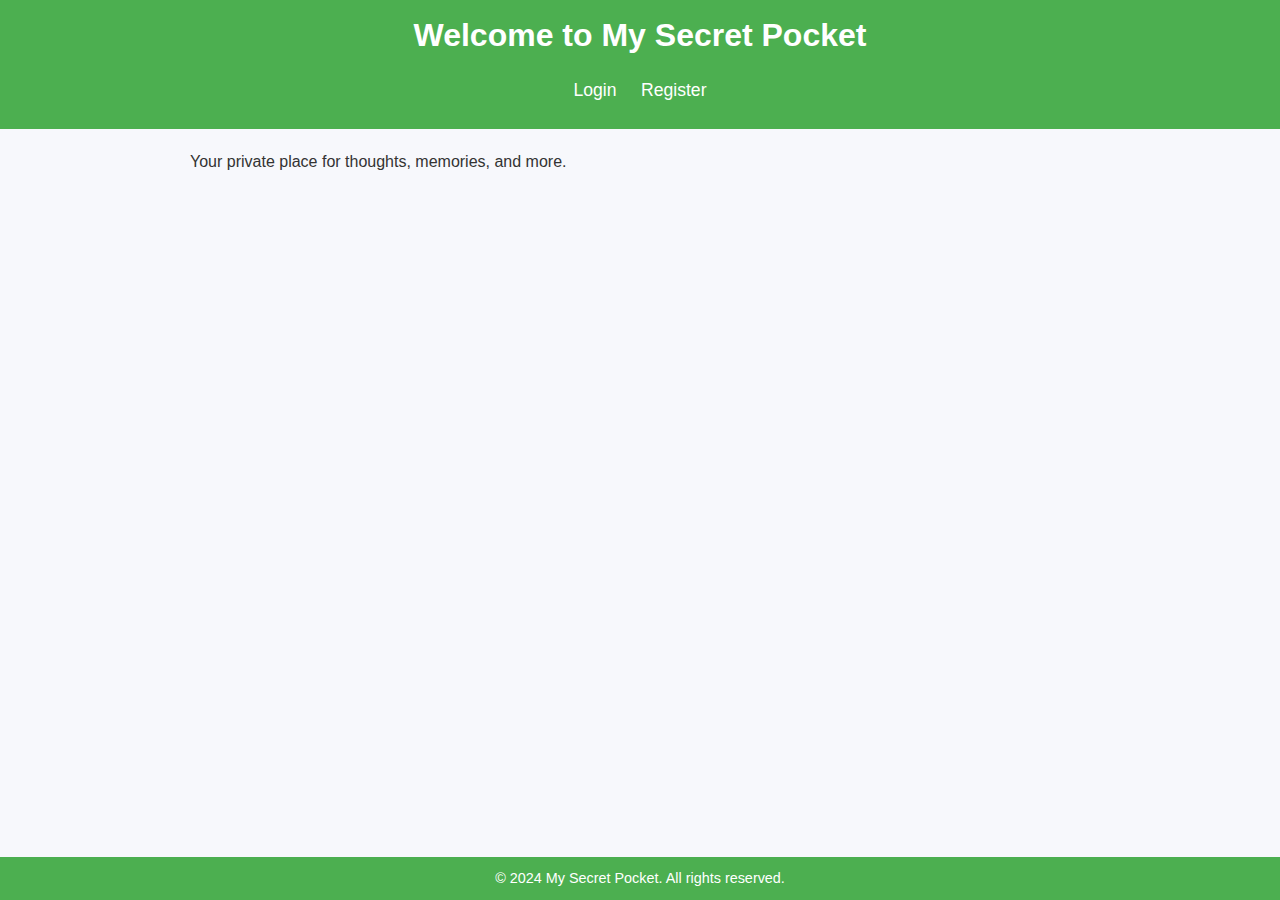
<file: index.html>
<!DOCTYPE html>
<html lang="en">
<head>
    <meta charset="UTF-8">
    <meta name="viewport" content="width=device-width, initial-scale=1.0">
    <title>My Secret Pocket</title>
    <link rel="stylesheet" href="css/style.css">
</head>
<body>
    <header>
        <h1>Welcome to My Secret Pocket</h1>
        <nav>
            <a href="login.html">Login</a>
            <a href="register.html">Register</a>
        </nav>
    </header>
    <main>
        <p>Your private place for thoughts, memories, and more.</p>
    </main>
    <footer>
        <p>&copy; 2024 My Secret Pocket. All rights reserved.</p>
    </footer>
    
</body>
</html>
</file>
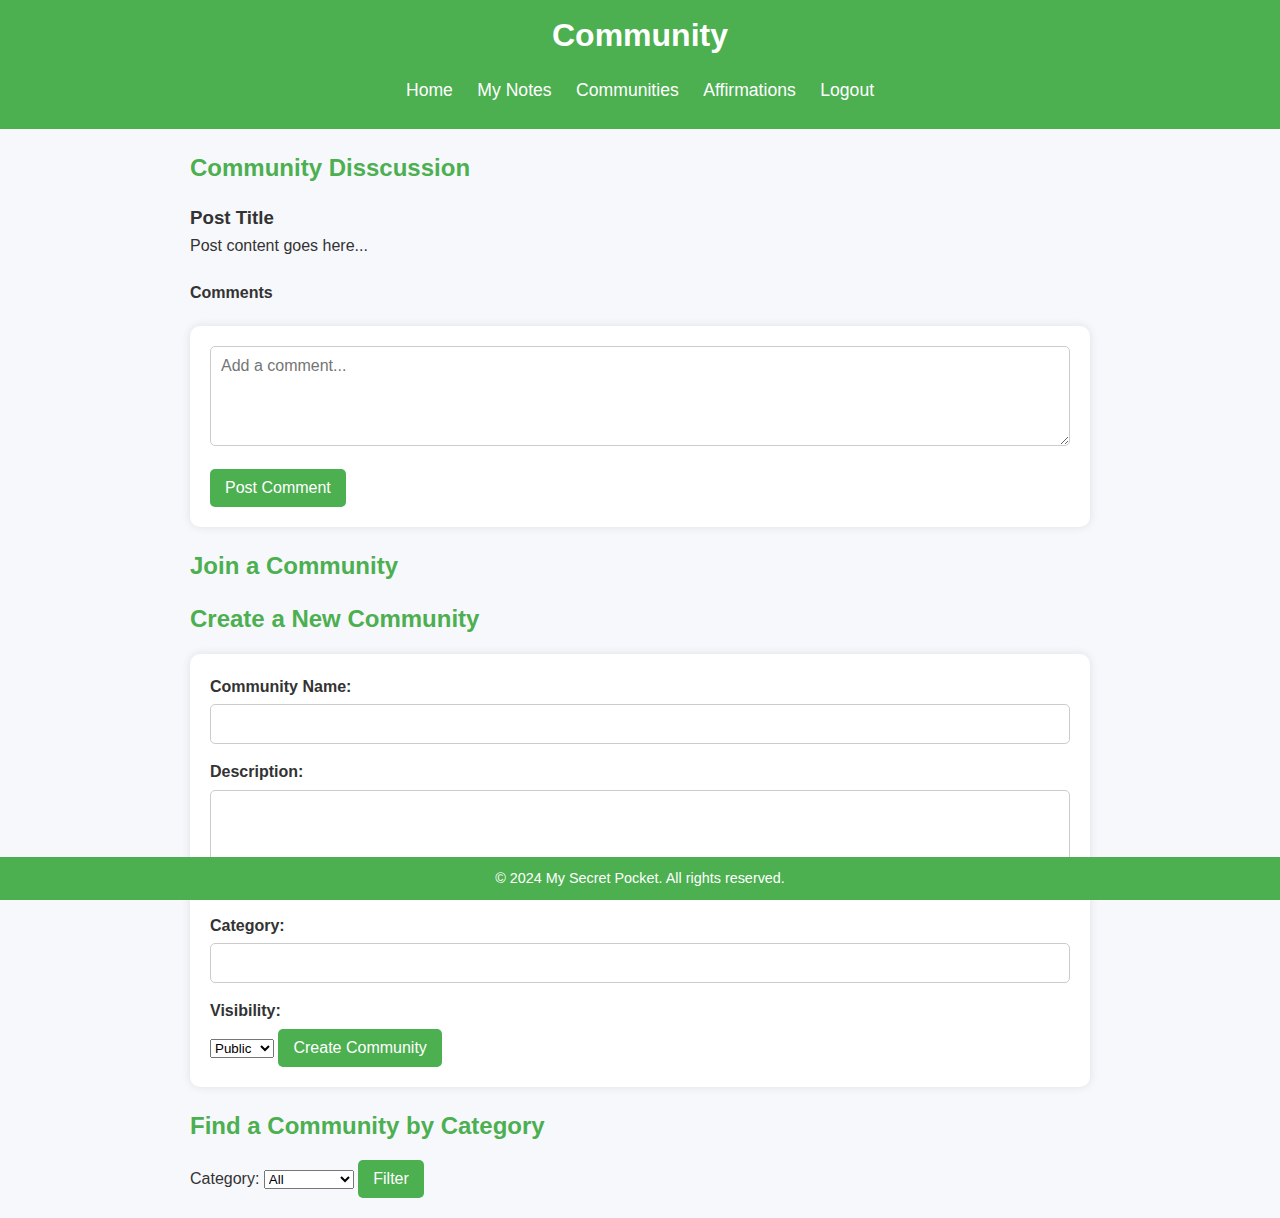
<file: community.html>
<!DOCTYPE html>
<html lang="en">
<head>
    <meta charset="UTF-8">
    <meta name="viewport" content="width=device-width, initial-scale=1.0">
    <title>Community - My Secret Pocket</title>
    <link rel="stylesheet" href="css/style.css">
    <link rel="stylesheet" href="css/dashboard.css">
</head>
<body>
    <header>
        <h1>Community</h1>
        <nav>
            <a href="dashboard.html">Home</a>
            <a href="notes.html">My Notes</a>
            <a href="community.html">Communities</a>
            <a href="view_affirmation.html">Affirmations</a>
            <a href="php/logout.php">Logout</a>
        </nav>
    </header>
    <main>
        <section>
            <h2>Community Disscussion</h2>
            <div id="posts-container">
                <!-- Assume posts are dynamically loaded here -->
                <div class="post" id="post-1">
                    <!-- Post content here -->
                    <h3>Post Title</h3>
                    <p>Post content goes here...</p>
                    
                    <!-- Comment Section -->
                    <div class="comments-section" data-post-id="1">
                        <h4>Comments</h4>
                        <div class="comments-container" id="comments-1">
                            <!-- Comments will be dynamically loaded here -->
                        </div>
            
                        <form class="comment-form" data-post-id="1">
                            <textarea name="content" placeholder="Add a comment..." required></textarea>
                            <button type="submit">Post Comment</button>
                        </form>
                    </div>
                </div>
            </div>
            
            
        </section>
        <section>
            <h2>Join a Community</h2>
            <div id="community-container">
                <!-- Communities will be dynamically loaded here -->
            </div>
        </section>
        <section>
            <h2>Create a New Community</h2>
            <form id="create-community-form" action="php/create_community.php" method="POST">
                <label for="community-name">Community Name:</label>
                <input type="text" id="community-name" name="name" required>
                
                <label for="community-description">Description:</label>
                <textarea id="community-description" name="description" required></textarea>


                <label for="community-category">Category:</label>
                <input type="text" id="community-category" name="category" required>

        
                <label for="community-visibility">Visibility:</label>
                <select id="community-visibility" name="visibility" required>
                    <option value="public">Public</option>
                    <option value="private">Private</option>
                </select>
                
                <button type="submit">Create Community</button>
            </form>
            <section>
                <h2>Find a Community by Category</h2>
                <label for="filter-category">Category:</label>
                <select id="filter-category">
                    <option value="">All</option>
                    <option value="Health">Health</option>
                    <option value="Technology">Technology</option>
                    <option value="Education">Education</option>
                    <option value="Hobbies">Hobbies</option>
                    <!-- Add more categories as needed -->
                </select>
            
                <button onclick="filterCommunities()">Filter</button>
            </section>
        </section>
    </main>
    <footer>
        <p>&copy; 2024 My Secret Pocket. All rights reserved.</p>
    </footer>
    
    <script src="js/community.js"></script>
</body>
</html>
</file>
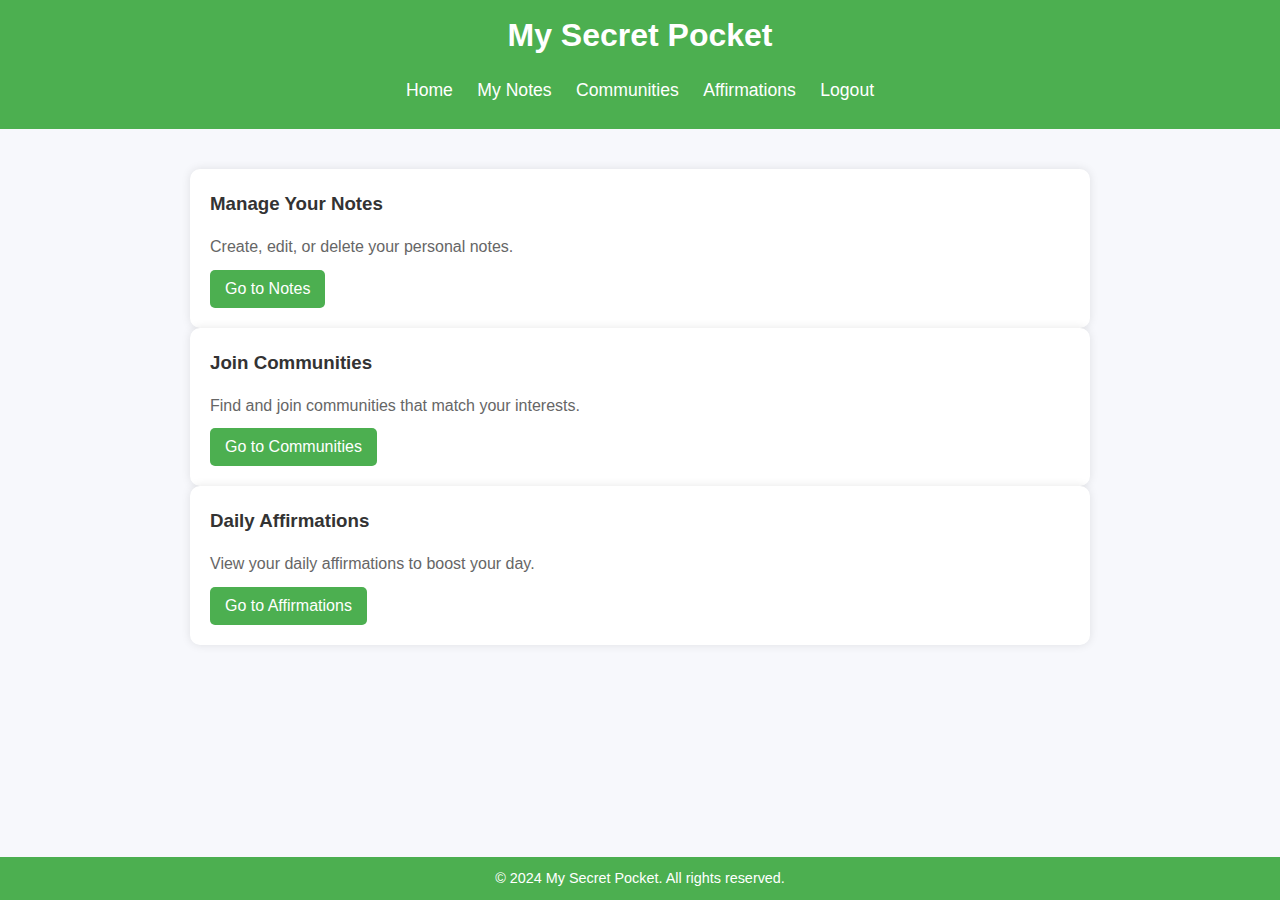
<file: dashboard.html>
<!DOCTYPE html>
<html lang="en">
<head>
    <meta charset="UTF-8">
    <meta name="viewport" content="width=device-width, initial-scale=1.0">
    <title>Dashboard - My Secret Pocket</title>
    <link rel="stylesheet" href="css/style.css">
    <link rel="stylesheet" href="css/dashboard.css">
</head>
<body>
    <header>
        <h1>My Secret Pocket</h1>
        <nav>
            <a href="dashboard.html">Home</a>
            <a href="notes.html">My Notes</a>
            <a href="community.html">Communities</a>
            <a href="view_affirmation.html">Affirmations</a>
            <a href="php/logout.php">Logout</a>
        </nav>
    </header>
    <main class="dashboard-container">
        <section class="dashboard-section">
            <h3>Manage Your Notes</h3>
            <p>Create, edit, or delete your personal notes.</p>
            <a href="notes.html"><button>Go to Notes</button></a>
        </section>
        <section class="dashboard-section">
            <h3>Join Communities</h3>
            <p>Find and join communities that match your interests.</p>
            <a href="community.html"><button>Go to Communities</button></a>
        </section>
        <section class="dashboard-section">
            <h3>Daily Affirmations</h3>
            <p>View your daily affirmations to boost your day.</p>
            <a href="view_affirmation.html"><button>Go to Affirmations</button></a>
        </section>
    </main>
    <footer>
        <p>&copy; 2024 My Secret Pocket. All rights reserved.</p>
    </footer>
    
</body>
</html>
</file>
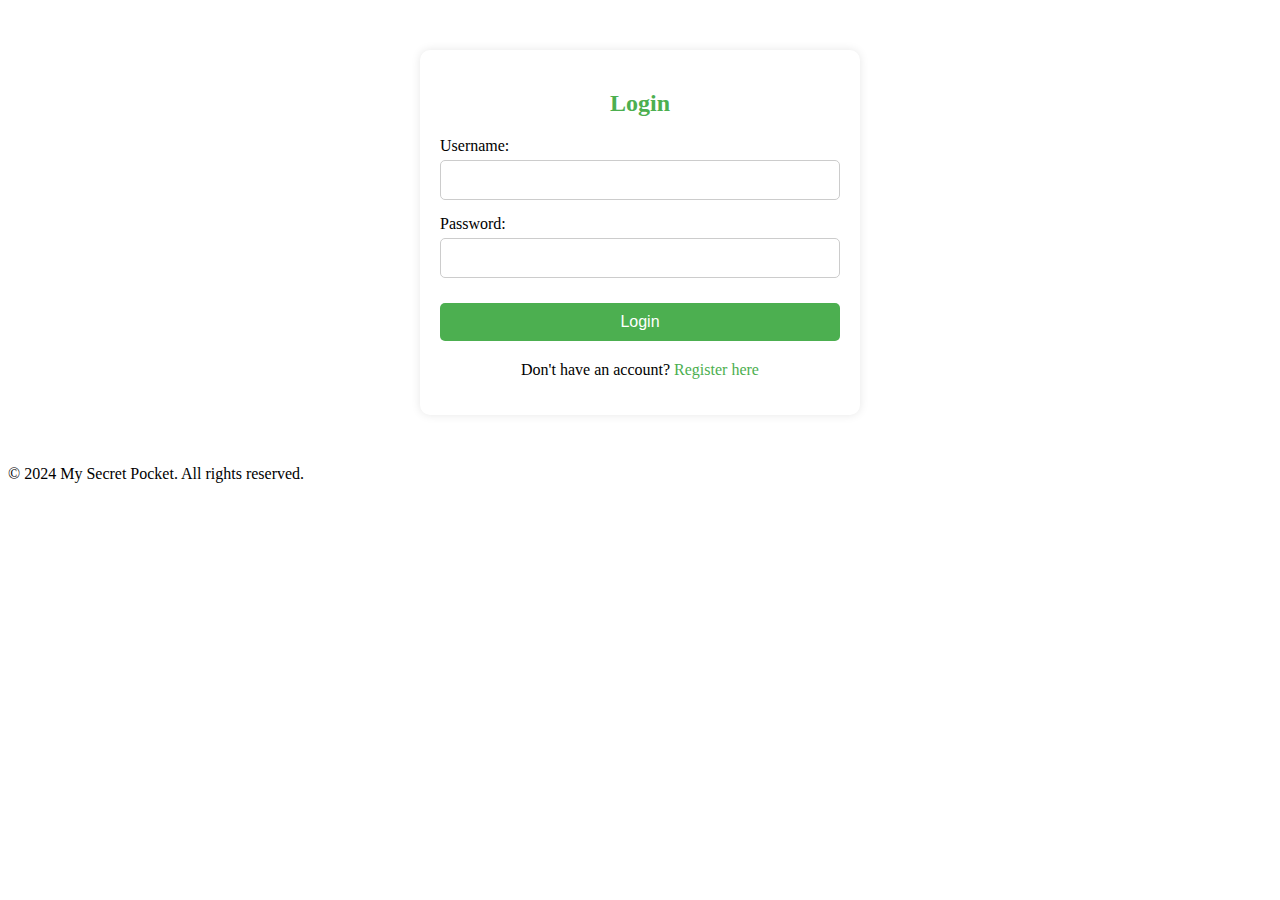
<file: login.html>
<!DOCTYPE html>
<html lang="en">
<head>
    <meta charset="UTF-8">
    <meta name="viewport" content="width=device-width, initial-scale=1.0">
    <title>Login - My Secret Pocket</title>
    <link rel="stylesheet" href="css/auth.css">
</head>
<body>
    <div class="auth-container">
        <h2>Login</h2>
        <form action="php/auth.php" method="POST">
            <label for="username">Username:</label>
            <input type="text" id="username" name="username" required>
            <label for="password">Password:</label>
            <input type="password" id="password" name="password" required>
            <button type="submit">Login</button>
        </form>
        <p>Don't have an account? <a href="register.html">Register here</a></p>
    </div>
    <footer>
        <p>&copy; 2024 My Secret Pocket. All rights reserved.</p>
    </footer>
    
</body>
</html>
</file>
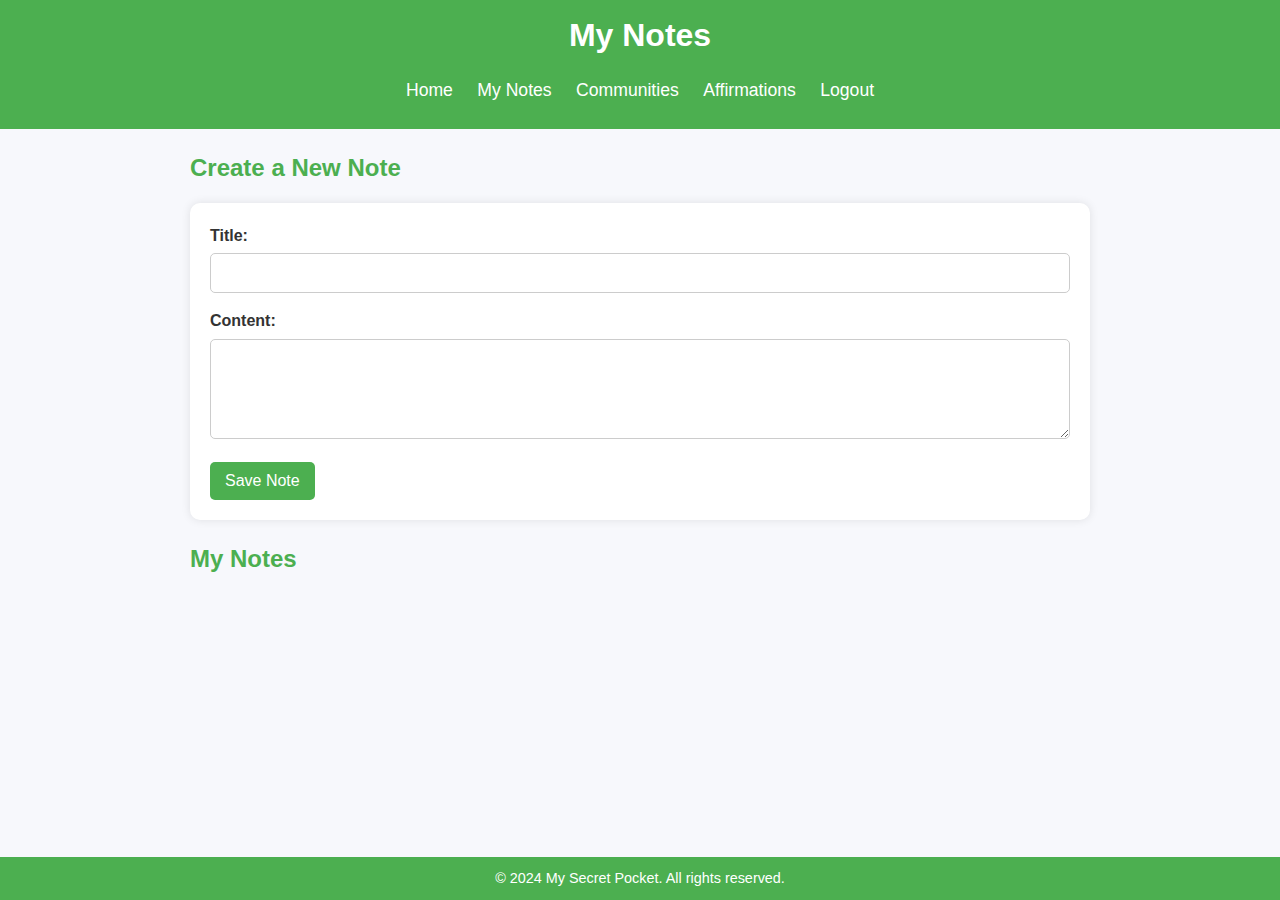
<file: notes.html>
<!DOCTYPE html>
<html lang="en">
<head>
    <meta charset="UTF-8">
    <meta name="viewport" content="width=device-width, initial-scale=1.0">
    <title>My Notes - My Secret Pocket</title>
    <link rel="stylesheet" href="css/dashboard.css">
    <link rel="stylesheet" href="css/style.css">
</head>
<body>
    <header>
        <h1>My Notes</h1>
        <nav>
            <a href="dashboard.html">Home</a>
            <a href="notes.html">My Notes</a>
            <a href="community.html">Communities</a>
            <a href="view_affirmation.html">Affirmations</a>
            <a href="php/logout.php">Logout</a>
        </nav>
    </header>
    <main>
        <section>
            <h2>Create a New Note</h2>
            <form id="new-note-form" action="php/notes.php" method="POST">
                <label for="note-title">Title:</label>
                <input type="text" id="note-title" name="title" required>
                <label for="note-content">Content:</label>
                <textarea id="note-content" name="content" required></textarea>
                <button type="submit">Save Note</button>
            </form>
        </section>
        <section>
            <h2>My Notes</h2>
            <div id="notes-container">
                <!-- Notes will be dynamically loaded here -->
            </div>
        </section>
    </main>
    <footer>
        <p>&copy; 2024 My Secret Pocket. All rights reserved.</p>
    </footer>
    
    <script src="js/notes.js"></script>
</body>
</html>
</file>
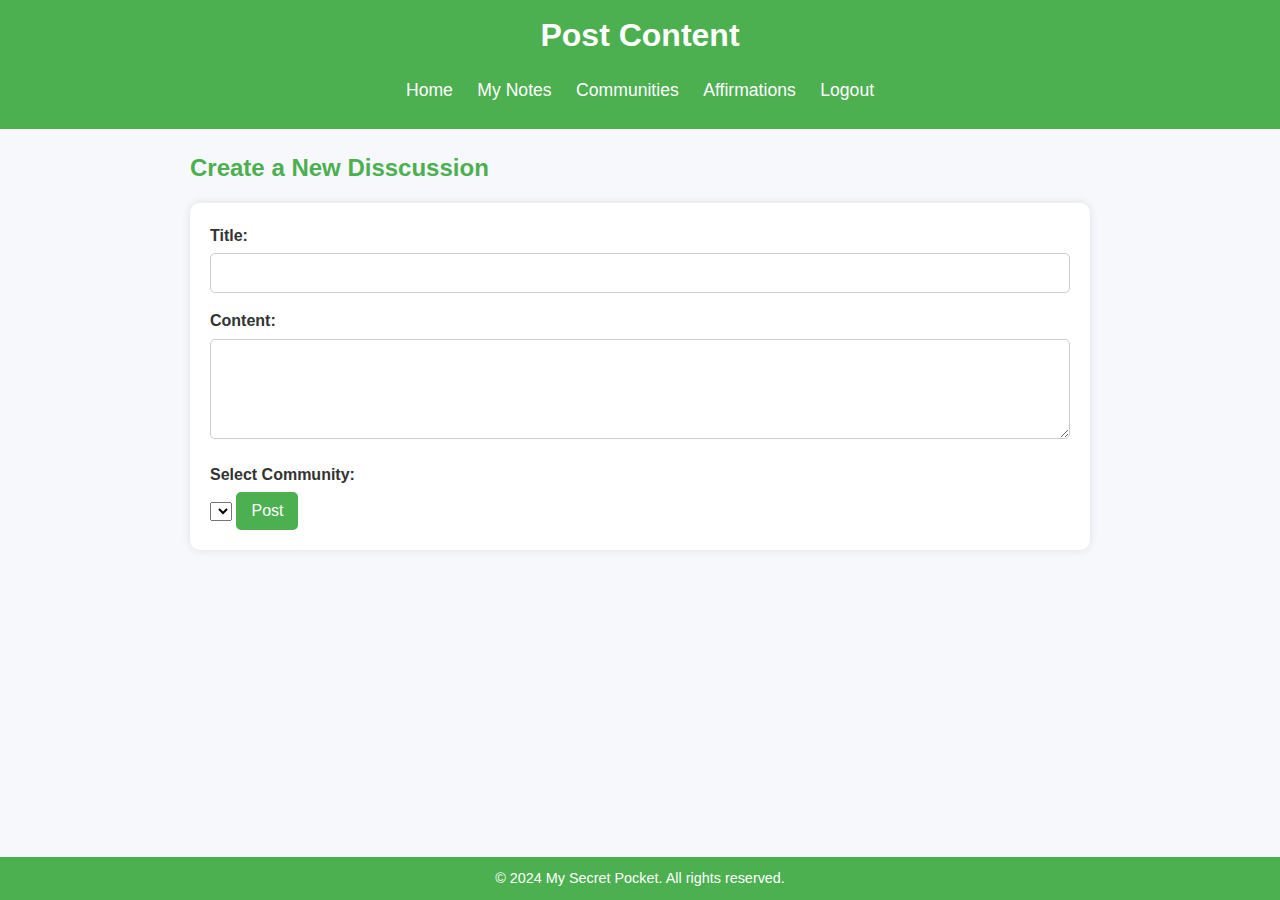
<file: post_content.html>
<!DOCTYPE html>
<html lang="en">
<head>
    <meta charset="UTF-8">
    <meta name="viewport" content="width=device-width, initial-scale=1.0">
    <title>Post Content - My Secret Pocket</title>
    <link rel="stylesheet" href="css/style.css">
    <link rel="stylesheet" href="css/dashboard.css">
</head>
<body>
    <header>
        <h1>Post Content</h1>
        <nav>
            <a href="dashboard.html">Home</a>
            <a href="notes.html">My Notes</a>
            <a href="community.html">Communities</a>
            <a href="view_affirmation.html">Affirmations</a>
            <a href="php/logout.php">Logout</a>
        </nav>
    </header>
    <main>
        <section>
            <h2>Create a New Disscussion</h2>
            <form id="post-content-form" action="php/post_content.php" method="POST">
                <label for="post-title">Title:</label>
                <input type="text" id="post-title" name="title" required>
                
                <label for="post-content">Content:</label>
                <textarea id="post-content" name="content" required></textarea>
                
                <label for="community-select">Select Community:</label>
                <select id="community-select" name="community_id" required>
                    <!-- Communities will be dynamically loaded here -->
                </select>
                
                <button type="submit">Post</button>
            </form>
        </section>
    </main>
    <footer>
        <p>&copy; 2024 My Secret Pocket. All rights reserved.</p>
    </footer>
    
    <script src="js/post_content.js"></script>
</body>
</html>
</file>
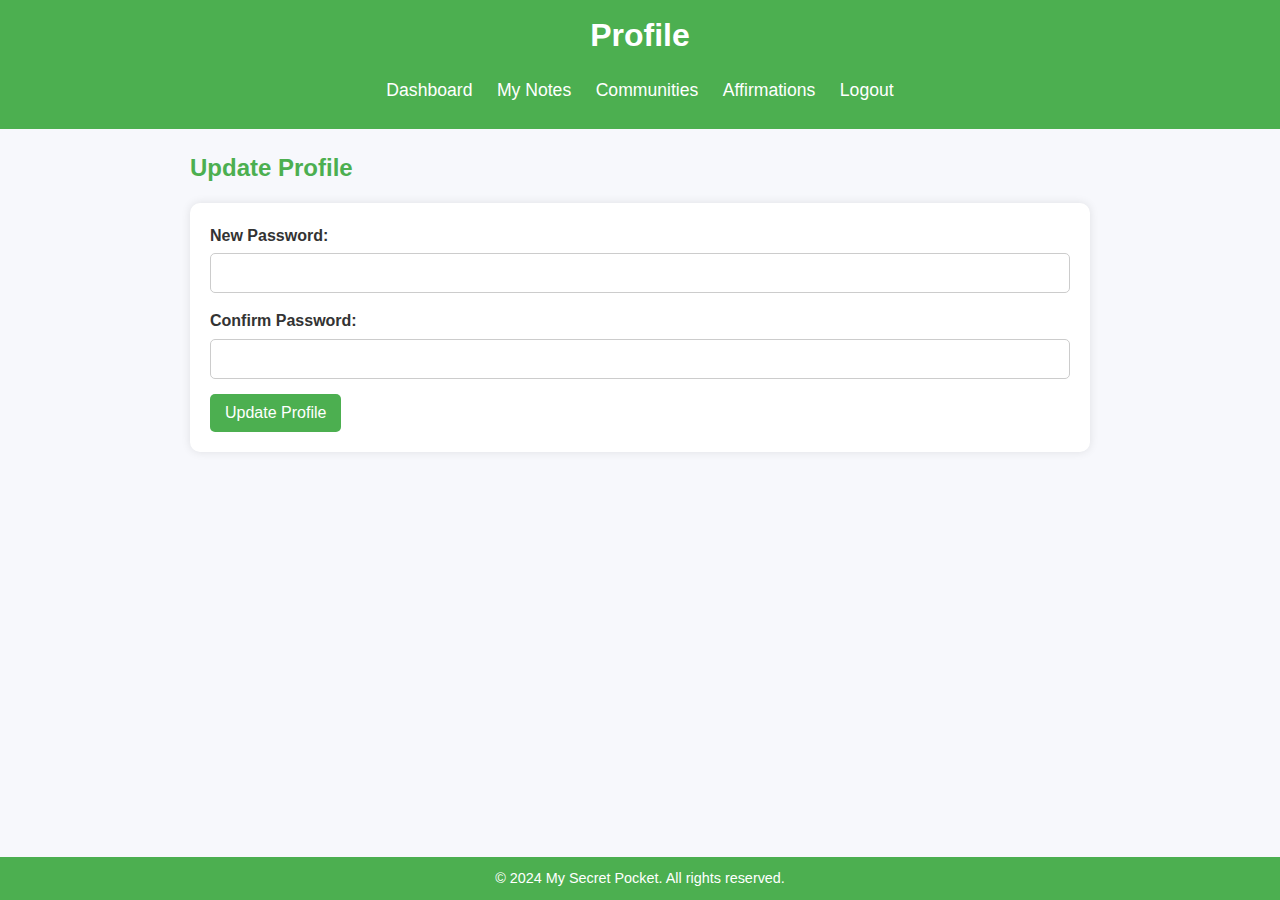
<file: profile.html>
<!DOCTYPE html>
<html lang="en">
<head>
    <meta charset="UTF-8">
    <meta name="viewport" content="width=device-width, initial-scale=1.0">
    <title>Profile - My Secret Pocket</title>
    <link rel="stylesheet" href="css/style.css">
    <link rel="stylesheet" href="css/dashboard.css">
</head>
<body>
    <header>
        <h1>Profile</h1>
        <nav>
            <a href="dashboard.html">Dashboard</a>
            <a href="notes.html">My Notes</a>
            <a href="community.html">Communities</a>
            <a href="view_affirmation.html">Affirmations</a>
            <a href="php/logout.php">Logout</a>
        </nav>
    </header>
    <main>
        <section>
            <h2>Update Profile</h2>
            <form id="update-profile-form" action="php/update_profile.php" method="POST">
                <label for="new-password">New Password:</label>
                <input type="password" id="new-password" name="new_password">
                
                <label for="confirm-password">Confirm Password:</label>
                <input type="password" id="confirm-password" name="confirm_password">
                
                <button type="submit">Update Profile</button>
            </form>
        </section>
    </main>
    <footer>
        <p>&copy; 2024 My Secret Pocket. All rights reserved.</p>
    </footer>
    
</body>
</html>
</file>
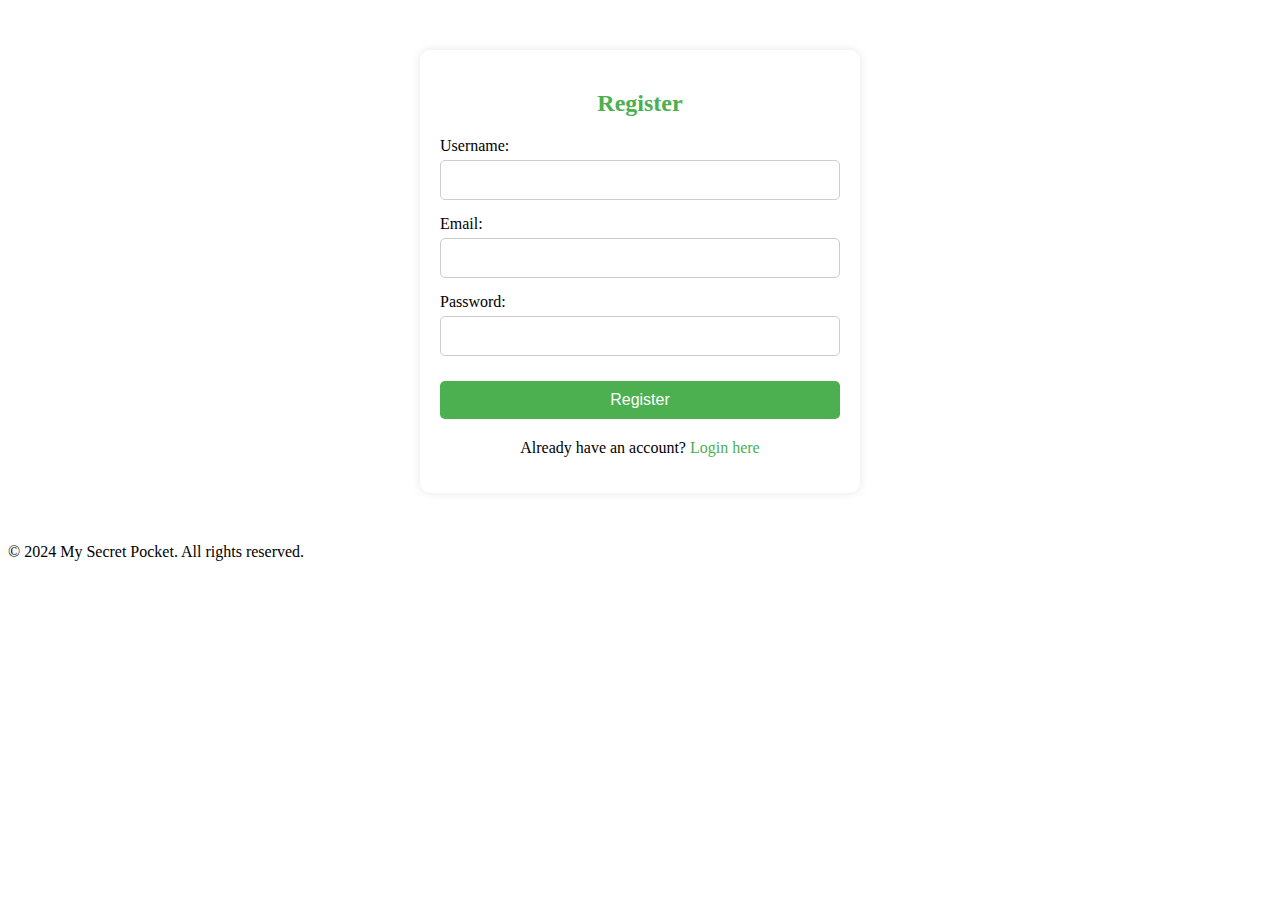
<file: register.html>
<!DOCTYPE html>
<html lang="en">
<head>
    <meta charset="UTF-8">
    <meta name="viewport" content="width=device-width, initial-scale=1.0">
    <title>Register - My Secret Pocket</title>
    <link rel="stylesheet" href="css/auth.css">
</head>
<body>
    <div class="auth-container">
        <h2>Register</h2>
        <form action="php/auth.php" method="POST">
            <label for="username">Username:</label>
            <input type="text" id="username" name="username" required>
            <label for="email">Email:</label>
            <input type="email" id="email" name="email" required>
            <label for="password">Password:</label>
            <input type="password" id="password" name="password" required>
            <button type="submit">Register</button>
        </form>
        <p>Already have an account? <a href="login.html">Login here</a></p>
    </div>
    <footer>
        <p>&copy; 2024 My Secret Pocket. All rights reserved.</p>
    </footer>
    
</body>
</html>
</file>
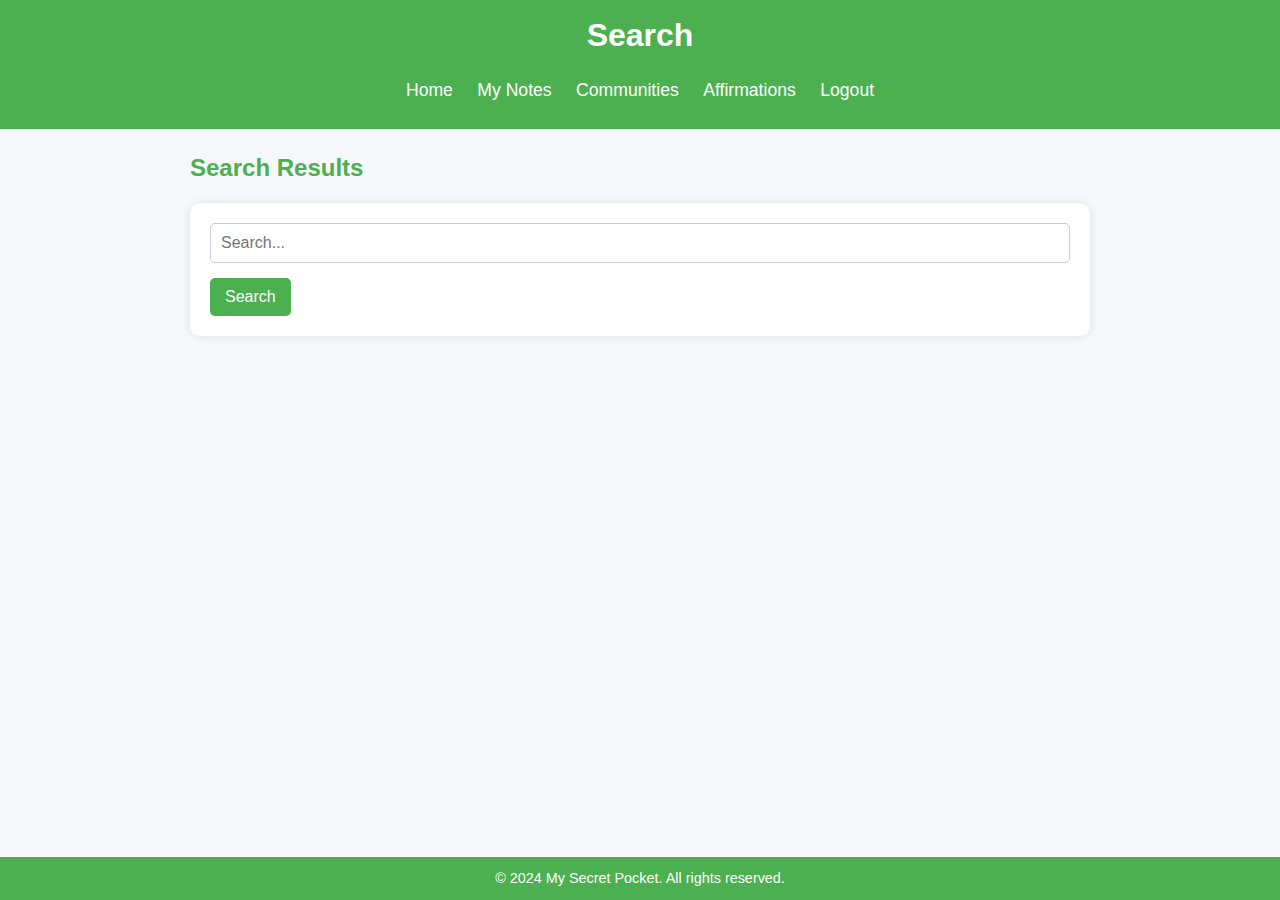
<file: search.html>
<!DOCTYPE html>
<html lang="en">
<head>
    <meta charset="UTF-8">
    <meta name="viewport" content="width=device-width, initial-scale=1.0">
    <title>Search - My Secret Pocket</title>
    <link rel="stylesheet" href="css/style.css">
    <link rel="stylesheet" href="css/dashboard.css">
</head>
<body>
    <header>
        <h1>Search</h1>
        <nav>
            <a href="dashboard.html">Home</a>
            <a href="notes.html">My Notes</a>
            <a href="community.html">Communities</a>
            <a href="view_affirmation.html">Affirmations</a>
            <a href="php/logout.php">Logout</a>
        </nav>
    </header>
    <main>
        <section>
            <h2>Search Results</h2>
            <form id="search-form" action="php/search.php" method="GET">
                <input type="text" id="query" name="query" placeholder="Search...">
                <button type="submit">Search</button>
            </form>
            <div id="search-results">
                <!-- Search results will be displayed here -->
            </div>
        </section>
    </main>
    <footer>
        <p>&copy; 2024 My Secret Pocket. All rights reserved.</p>
    </footer>
    
    <script src="js/search.js"></script>
</body>
</html>
</file>
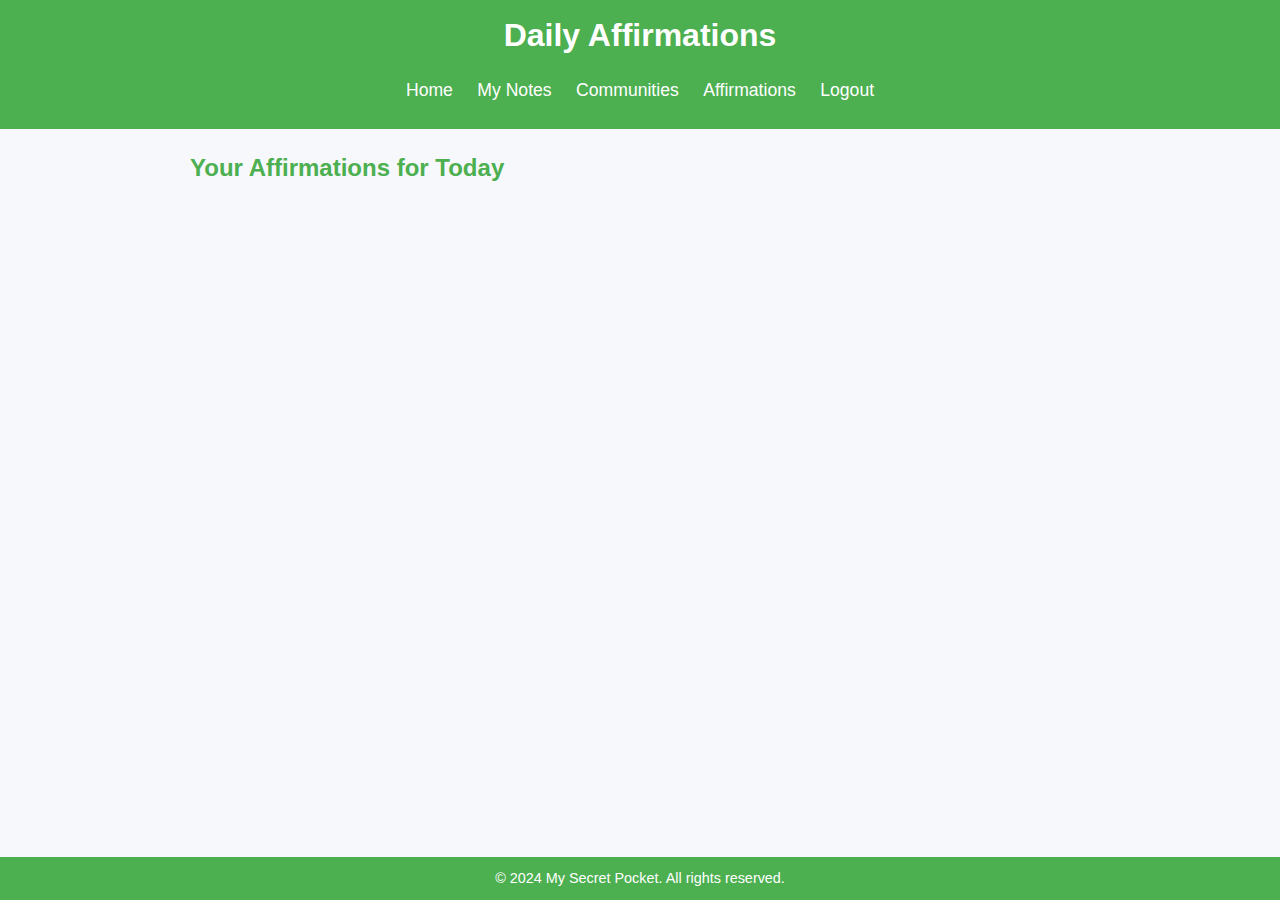
<file: view_affirmation.html>
<!DOCTYPE html>
<html lang="en">
<head>
    <meta charset="UTF-8">
    <meta name="viewport" content="width=device-width, initial-scale=1.0">
    <title>Daily Affirmations - My Secret Pocket</title>
    <link rel="stylesheet" href="css/dashboard.css">
    <link rel="stylesheet" href="css/style.css">
</head>
<body>
    <header>
        <h1>Daily Affirmations</h1>
        <nav>
            <a href="dashboard.html">Home</a>
            <a href="notes.html">My Notes</a>
            <a href="community.html">Communities</a>
            <a href="view_affirmation.html">Affirmations</a>
            <a href="php/logout.php">Logout</a>
        </nav>
    </header>
    <main>
        <section>
            <h2>Your Affirmations for Today</h2>
            <div id="affirmation-container">
                <!-- Affirmations will be dynamically loaded here -->
            </div>
        </section>
    </main>
    <footer>
        <p>&copy; 2024 My Secret Pocket. All rights reserved.</p>
    </footer>
    
    <script src="js/affirmation.js"></script>
</body>
</html>
</file>
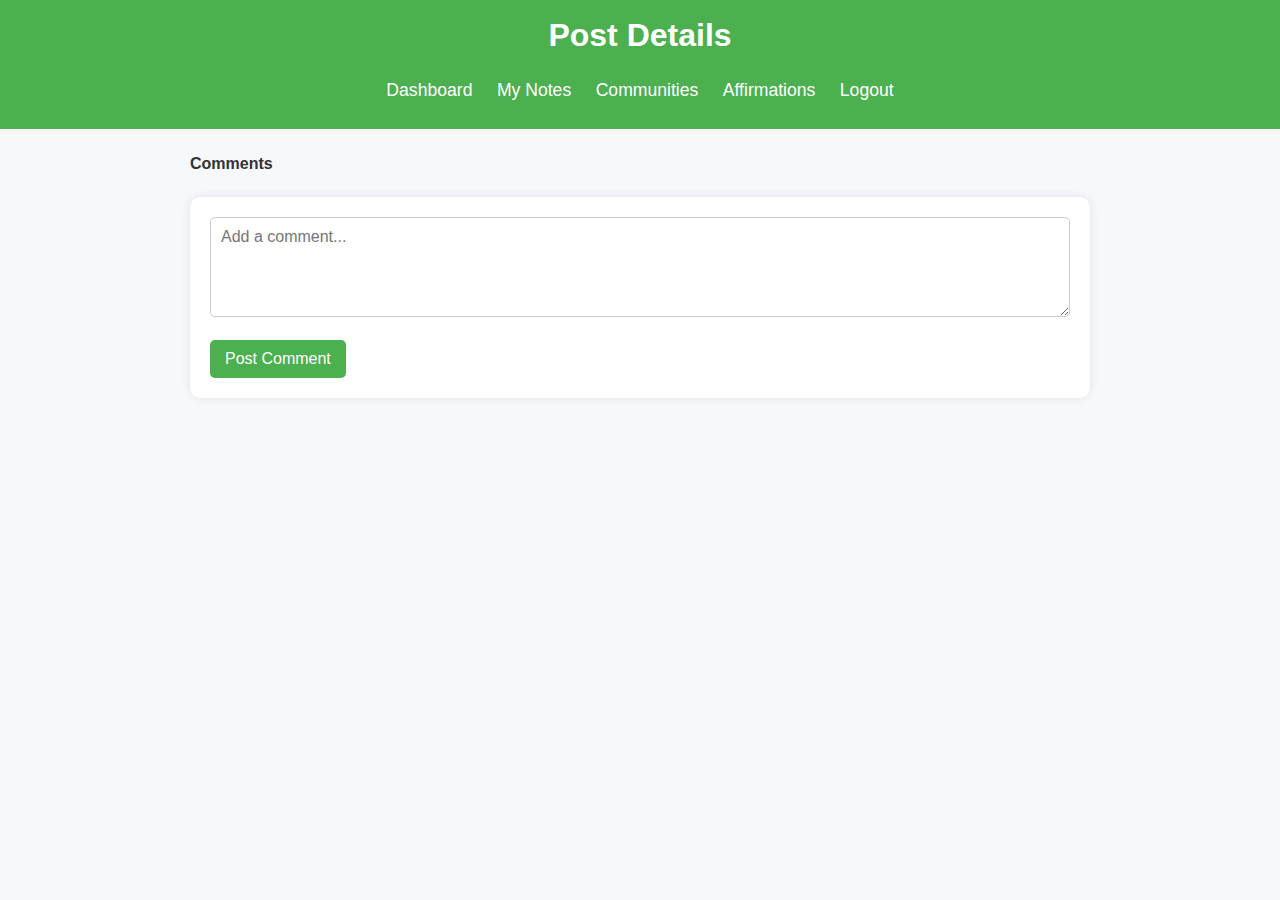
<file: view_post.html>
<!DOCTYPE html>
<html lang="en">
<head>
    <meta charset="UTF-8">
    <meta name="viewport" content="width=device-width, initial-scale=1.0">
    <title>View Post - My Secret Pocket</title>
    <link rel="stylesheet" href="css/style.css">
    <link rel="stylesheet" href="css/dashboard.css">
</head>
<body>
    <header>
        <h1>Post Details</h1>
        <nav>
            <a href="dashboard.html">Dashboard</a>
            <a href="notes.html">My Notes</a>
            <a href="community.html">Communities</a>
            <a href="view_affirmation.html">Affirmations</a>
            <a href="php/logout.php">Logout</a>
        </nav>
    </header>
    <main>
        <section id="post-content">
            <!-- Post content will be dynamically loaded here -->
        </section>
        <section class="comments-section" id="comments-section">
            <h4>Comments</h4>
            <div class="comments-container" id="comments-container">
                <!-- Comments will be dynamically loaded here -->
            </div>

            <form class="comment-form">
                <textarea name="content" placeholder="Add a comment..." required></textarea>
                <button type="submit">Post Comment</button>
            </form>
        </section>
    </main>
    <script src="js/view_post.js"></script>
</body>
</html>
</file>
<file: css/dashboard.css>
/* Dashboard container */
.dashboard-container {
    max-width: 900px;
    margin: 20px auto;
    padding: 20px;
}

.dashboard-header {
    display: flex;
    justify-content: space-between;
    align-items: center;
    padding-bottom: 20px;
    border-bottom: 2px solid #f1f1f1;
}

.dashboard-header h2 {
    margin: 0;
    color: #4CAF50;
}

.dashboard-header button {
    background-color: #4CAF50;
    color: white;
    padding: 10px 20px;
    border: none;
    cursor: pointer;
    border-radius: 5px;
    font-size: 1rem;
}

.dashboard-header button:hover {
    background-color: #45a049;
}

/* Main content areas */
.dashboard-main {
    display: flex;
    flex-wrap: wrap;
    gap: 20px;
}

.dashboard-section {
    flex: 1;
    min-width: 200px;
    padding: 20px;
    background-color: white;
    border-radius: 10px;
    box-shadow: 0 0 10px rgba(0, 0, 0, 0.1);
}

.dashboard-section h3 {
    margin-bottom: 15px;
    color: #333;
}

.dashboard-section p {
    margin-bottom: 10px;
    color: #666;
}

.dashboard-section button {
    background-color: #4CAF50;
    color: white;
    padding: 10px 15px;
    border: none;
    cursor: pointer;
    border-radius: 5px;
    font-size: 1rem;
}

.dashboard-section button:hover {
    background-color: #45a049;
}

/* Responsive adjustments */
@media screen and (max-width: 600px) {
    .dashboard-header, .dashboard-main {
        flex-direction: column;
        align-items: center;
    }

    .dashboard-section {
        width: 100%;
    }
}
</file>
<file: css/auth.css>
/* Auth container */
.auth-container {
    max-width: 400px;
    margin: 50px auto;
    padding: 20px;
    background-color: white;
    border-radius: 10px;
    box-shadow: 0 0 10px rgba(0, 0, 0, 0.1);
}

.auth-container h2 {
    text-align: center;
    margin-bottom: 20px;
    color: #4CAF50;
}

.auth-container form {
    display: flex;
    flex-direction: column;
}

.auth-container form label {
    margin-bottom: 5px;
}

.auth-container form input[type="text"],
.auth-container form input[type="email"],
.auth-container form input[type="password"] {
    padding: 10px;
    margin-bottom: 15px;
    border: 1px solid #ccc;
    border-radius: 5px;
    font-size: 1rem;
}

.auth-container form button {
    background-color: #4CAF50;
    color: white;
    border: none;
    padding: 10px;
    cursor: pointer;
    border-radius: 5px;
    font-size: 1rem;
    margin-top: 10px;
}

.auth-container form button:hover {
    background-color: #45a049;
}

.auth-container p {
    text-align: center;
    margin-top: 20px;
}

.auth-container p a {
    color: #4CAF50;
    text-decoration: none;
}

.auth-container p a:hover {
    text-decoration: underline;
}
</file>
<file: css/style.css>
/* Reset some basic elements */
body, h1, h2, h3, p, ul, li, a, input, button, textarea {
    margin: 0;
    padding: 0;
    box-sizing: border-box;
    font-family: Arial, sans-serif;
}

body {
    background-color: #f7f8fc;
    color: #333;
    line-height: 1.6;
    font-size: 16px;
}

header {
    background-color: #4CAF50;
    color: white;
    padding: 10px 0;
    text-align: center;
}

header h1 {
    margin: 0;
    font-size: 2rem;
}

nav {
    margin: 15px 0;
}

nav a {
    color: white;
    text-decoration: none;
    margin: 0 10px;
    font-size: 1.1rem;
}

nav a:hover {
    text-decoration: underline;
}

main {
    max-width: 900px;
    margin: 20px auto;
    padding: 0 20px;
}

h2 {
    margin-bottom: 15px;
    color: #4CAF50;
}

button {
    background-color: #4CAF50;
    color: white;
    border: none;
    padding: 10px 15px;
    cursor: pointer;
    border-radius: 5px;
    font-size: 1rem;
}

button:hover {
    background-color: #45a049;
}

/* Form Styles */
form {
    background-color: white;
    padding: 20px;
    border-radius: 10px;
    box-shadow: 0 0 10px rgba(0, 0, 0, 0.1);
    margin-bottom: 20px;
}

form label {
    display: block;
    margin-bottom: 5px;
    font-weight: bold;
}

form input[type="text"],
form input[type="email"],
form input[type="password"],
form textarea {
    width: 100%;
    padding: 10px;
    margin-bottom: 15px;
    border: 1px solid #ccc;
    border-radius: 5px;
    font-size: 1rem;
}

form input[type="text"]:focus,
form input[type="email"]:focus,
form input[type="password"]:focus,
form textarea:focus {
    border-color: #4CAF50;
    outline: none;
}

form textarea {
    resize: vertical;
    height: 100px;
}

/* Notes and Community Sections */
.note, .community, .affirmation {
    background-color: white;
    padding: 15px;
    margin-bottom: 15px;
    border-radius: 10px;
    box-shadow: 0 0 10px rgba(0, 0, 0, 0.1);
}

.note h3, .community h3 {
    margin-bottom: 10px;
    color: #333;
}

.note p, .community p, .affirmation p {
    margin-bottom: 10px;
    color: #666;
}

/* Container for multiple items */
#notes-container, #community-container, #affirmation-container {
    display: grid;
    grid-template-columns: 1fr 1fr;
    gap: 20px;
}

@media screen and (max-width: 600px) {
    #notes-container, #community-container, #affirmation-container {
        grid-template-columns: 1fr;
    }
}

/* Footer */
footer {
    text-align: center;
    padding: 10px 0;
    background-color: #4CAF50;
    color: white;
    position: fixed;
    bottom: 0;
    width: 100%;
}

footer p {
    margin: 0;
    font-size: 0.9rem;
}
</file>
